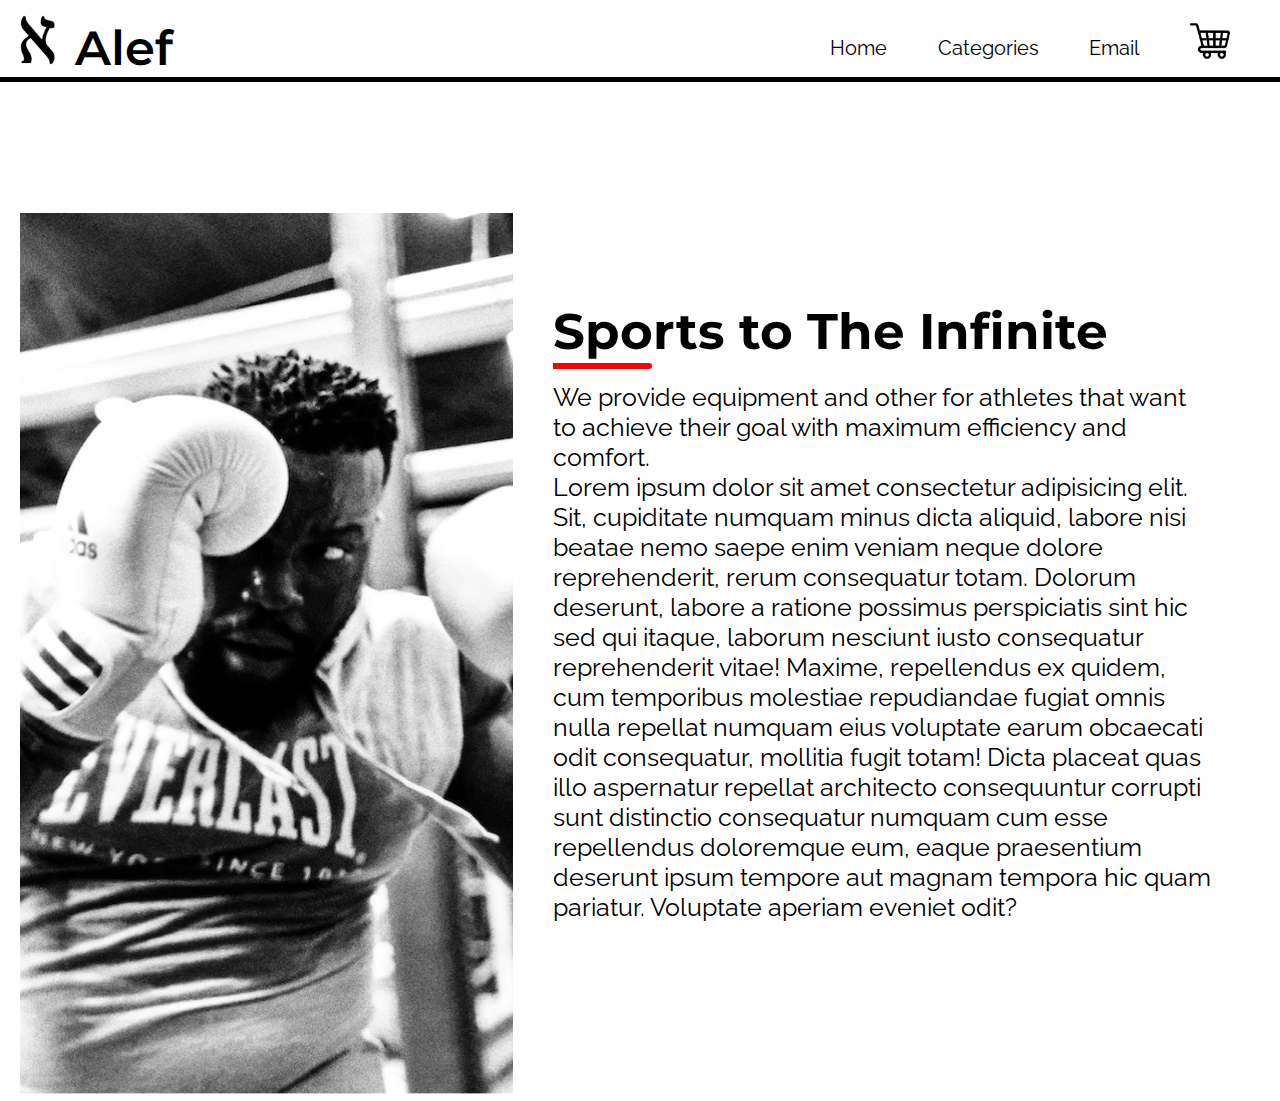
<file: index.html>
<!DOCTYPE html>
<html lang="en">
  <head>
    <meta charset="UTF-8" />
    <meta http-equiv="X-UA-Compatible" content="IE=edge" />
    <meta name="viewport" content="width=device-width, initial-scale=1.0" />
    <title>Alef</title>
    <script src="Cart.js"></script>
    <link rel="stylesheet" href="styles.css" />
  </head>
  <body>
    <nav class="navbar">
      <div class="logos">
        <img src="logos/alev.png" alt="logocoy" class="navlogo" />
        <p class="titlebar">Alef</p>
      </div>
      <div class="navul">
        <a href="#">Home</a>
        <a href="#">Categories</a>
        <a href="#">Email</a>
        <img
          src="img/shopping-cart.png"
          alt="cart.png"
          id="cartlogo"
          onclick="visi()"
        />
      </div>
    </nav>
    <div class="minicart-items container" id="pop">
      <div class="cart-row cart-titles">
        <h3 class="cart-column">Product</h3>
        <h3 class="cart-column">Name</h3>
        <h3 class="cart-column">Price</h3>
      </div>
      <div class="cart-row">
        <img src="img/saaaa.jpg" alt="" class="cart-img cart-column" />
        <p class="productname cart-column">Alt-Red</p>
        <p class="price cart-column">$29.99</p>
      </div>
      <div class="cart-row">
        <img src="img/INter.jpg" alt="" class="cart-img cart-column" />
        <p class="productname cart-column">70-Yunika</p>
        <p class="price cart-column">$15.50</p>
      </div>
      <div class="minicart-footer">
        <div class="Tprice">
          <h1>Total</h1>
          <h2 class="Resprice">$47.00</h2>
        </div>
        <div class="Fbuttons">
          <a href="#" class="whab">Checkout</a>
          <button class="whab btn-danger">Remove All</button>
        </div>
      </div>
    </div>
    <content>
      <div class="content-container">
        <img src="img/image 3.png" alt="img.png" />
        <div class="right-side">
          <h1>Sports to The Infinite</h1>
          <p>
            We provide equipment and other for athletes that want to achieve
            their goal with maximum efficiency and comfort.
          </p>
          <p>
            Lorem ipsum dolor sit amet consectetur adipisicing elit. Sit,
            cupiditate numquam minus dicta aliquid, labore nisi beatae nemo
            saepe enim veniam neque dolore reprehenderit, rerum consequatur
            totam. Dolorum deserunt, labore a ratione possimus perspiciatis sint
            hic sed qui itaque, laborum nesciunt iusto consequatur reprehenderit
            vitae! Maxime, repellendus ex quidem, cum temporibus molestiae
            repudiandae fugiat omnis nulla repellat numquam eius voluptate earum
            obcaecati odit consequatur, mollitia fugit totam! Dicta placeat quas
            illo aspernatur repellat architecto consequuntur corrupti sunt
            distinctio consequatur numquam cum esse repellendus doloremque eum,
            eaque praesentium deserunt ipsum tempore aut magnam tempora hic quam
            pariatur. Voluptate aperiam eveniet odit?
          </p>
        </div>
      </div>
    </content>
  </body>
</html>
</file>
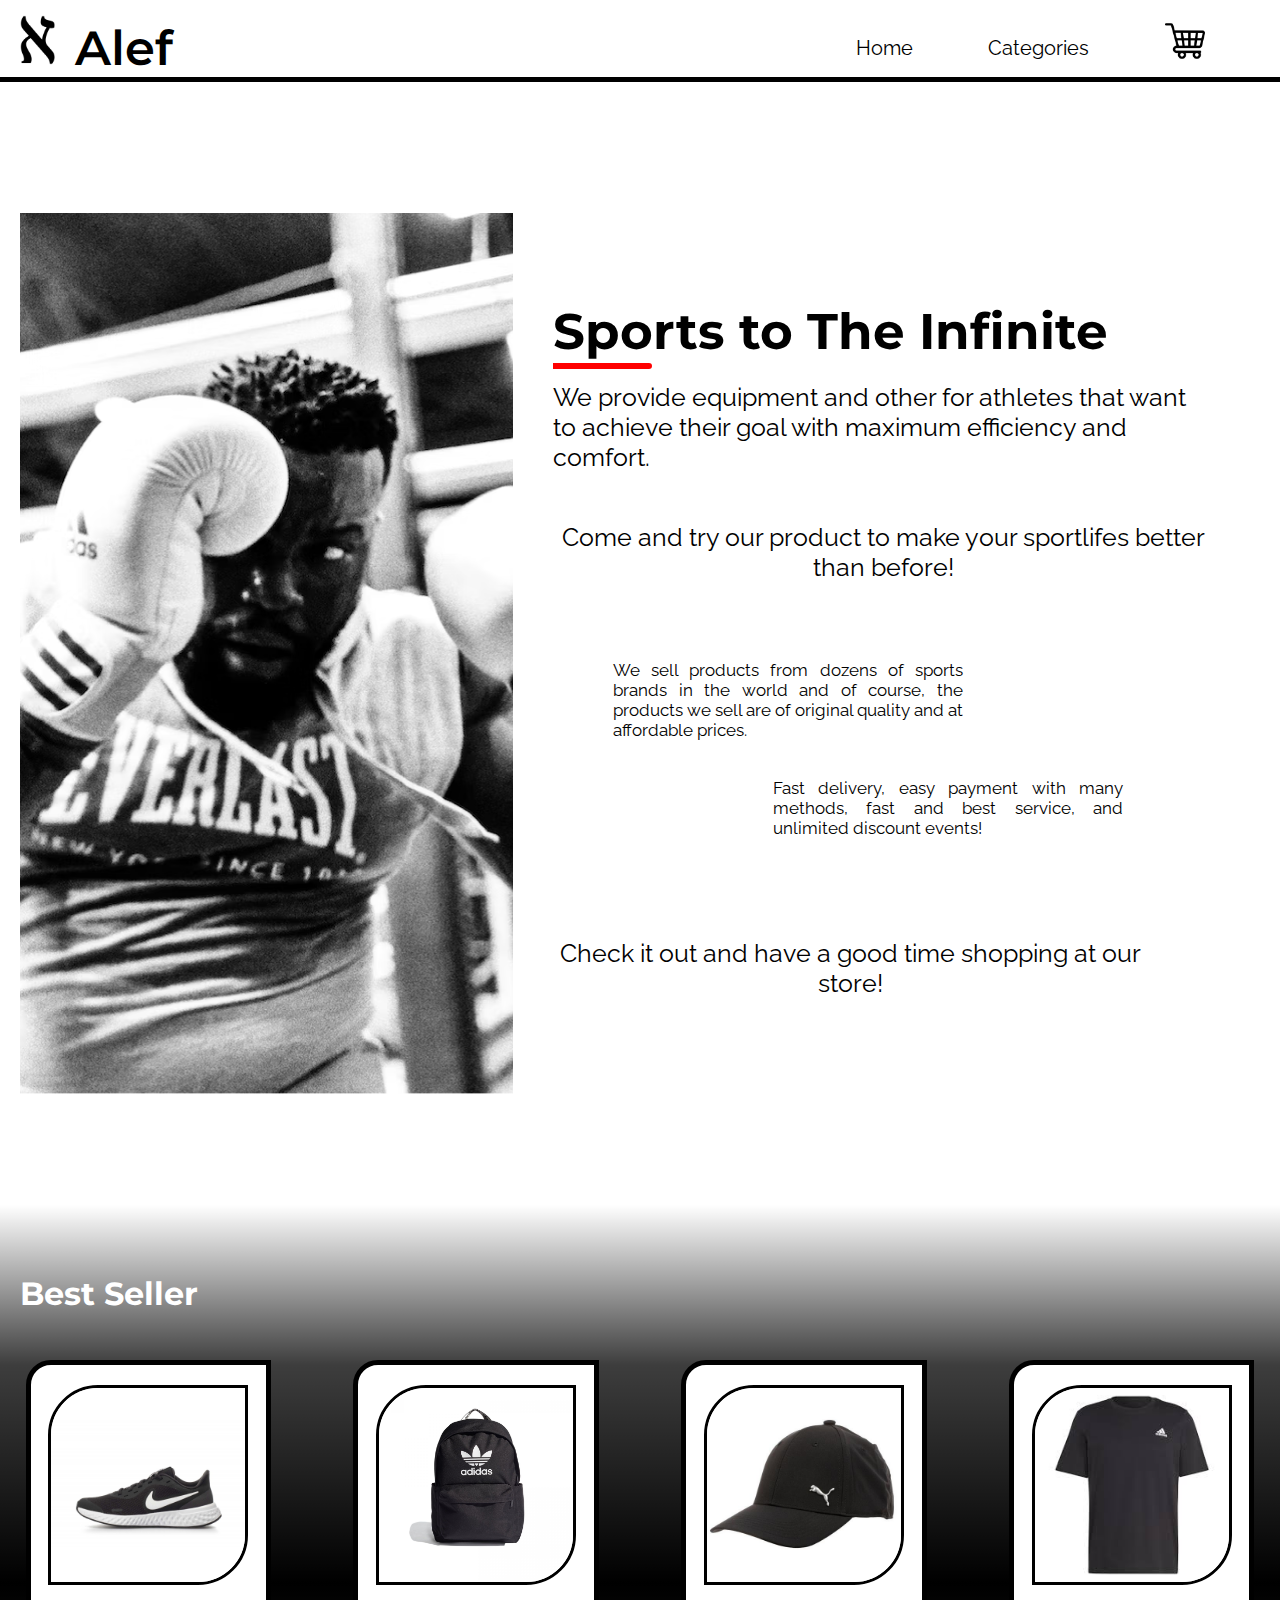
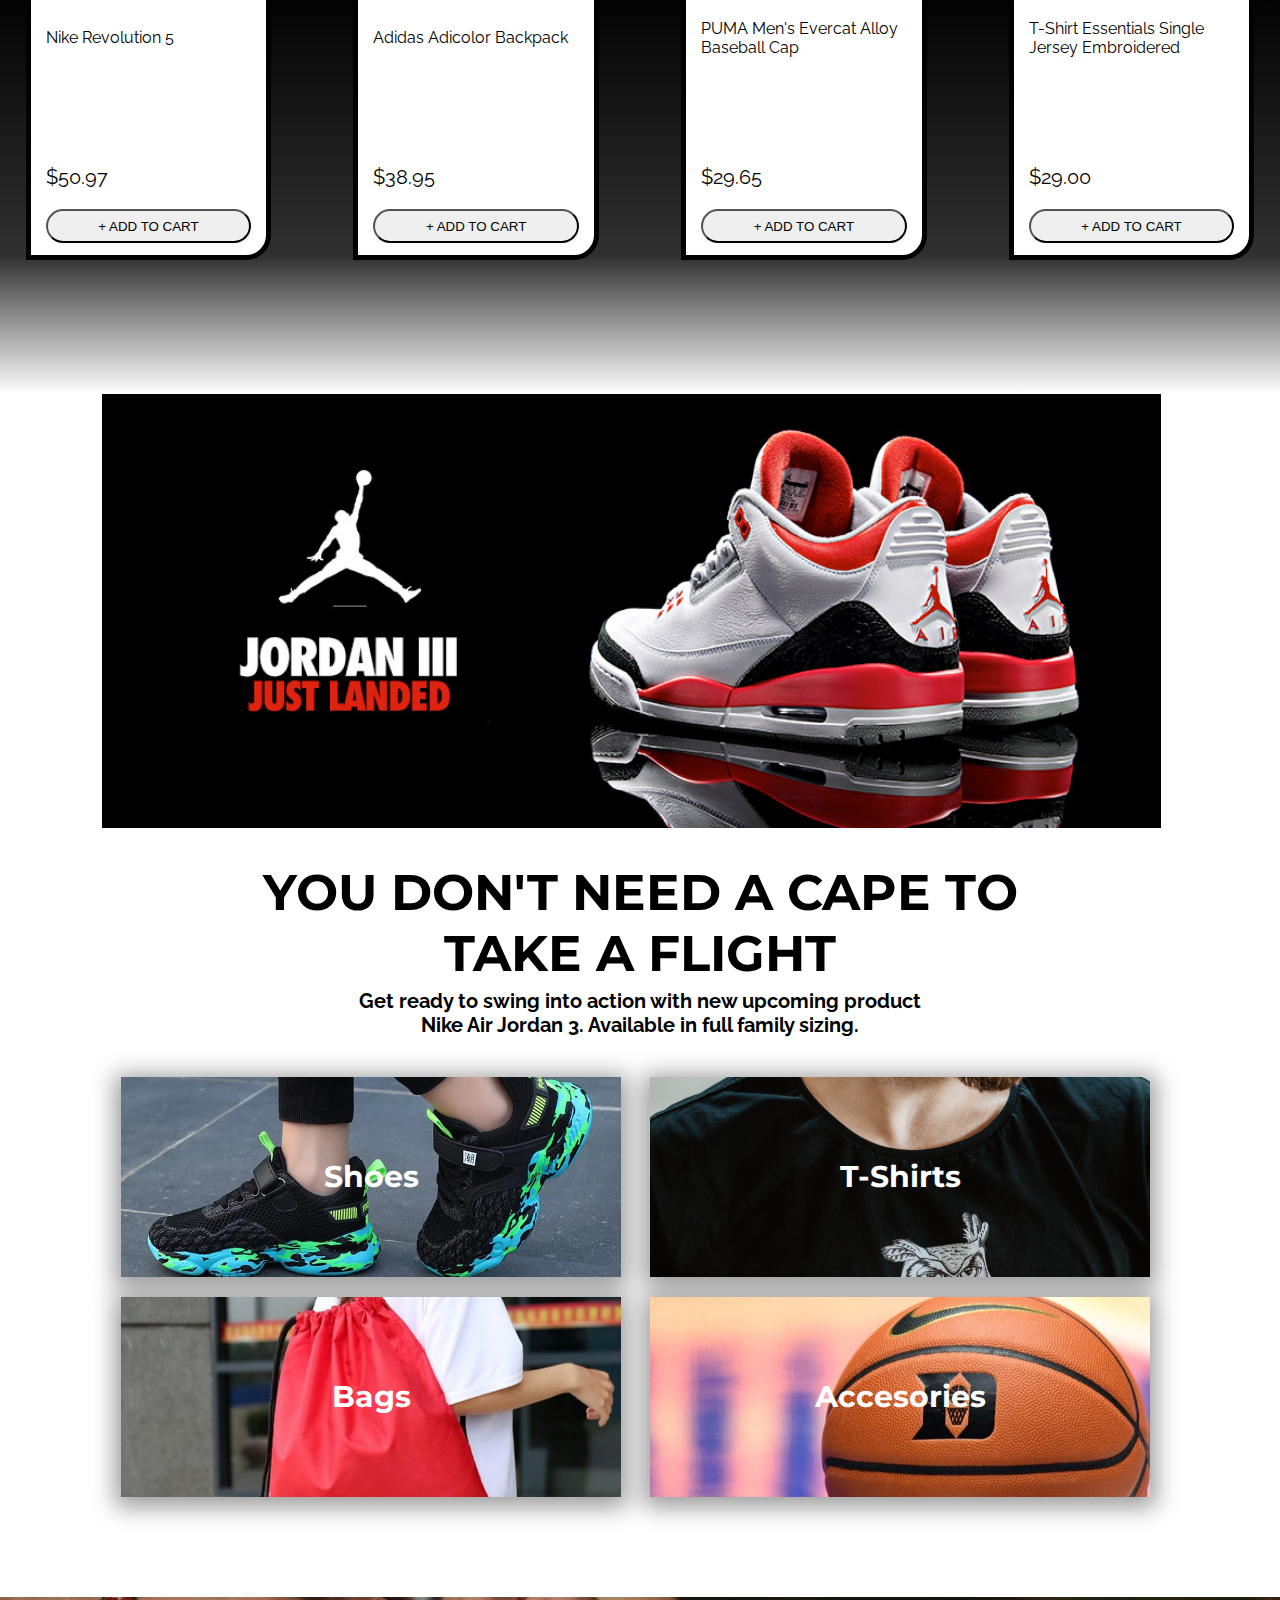
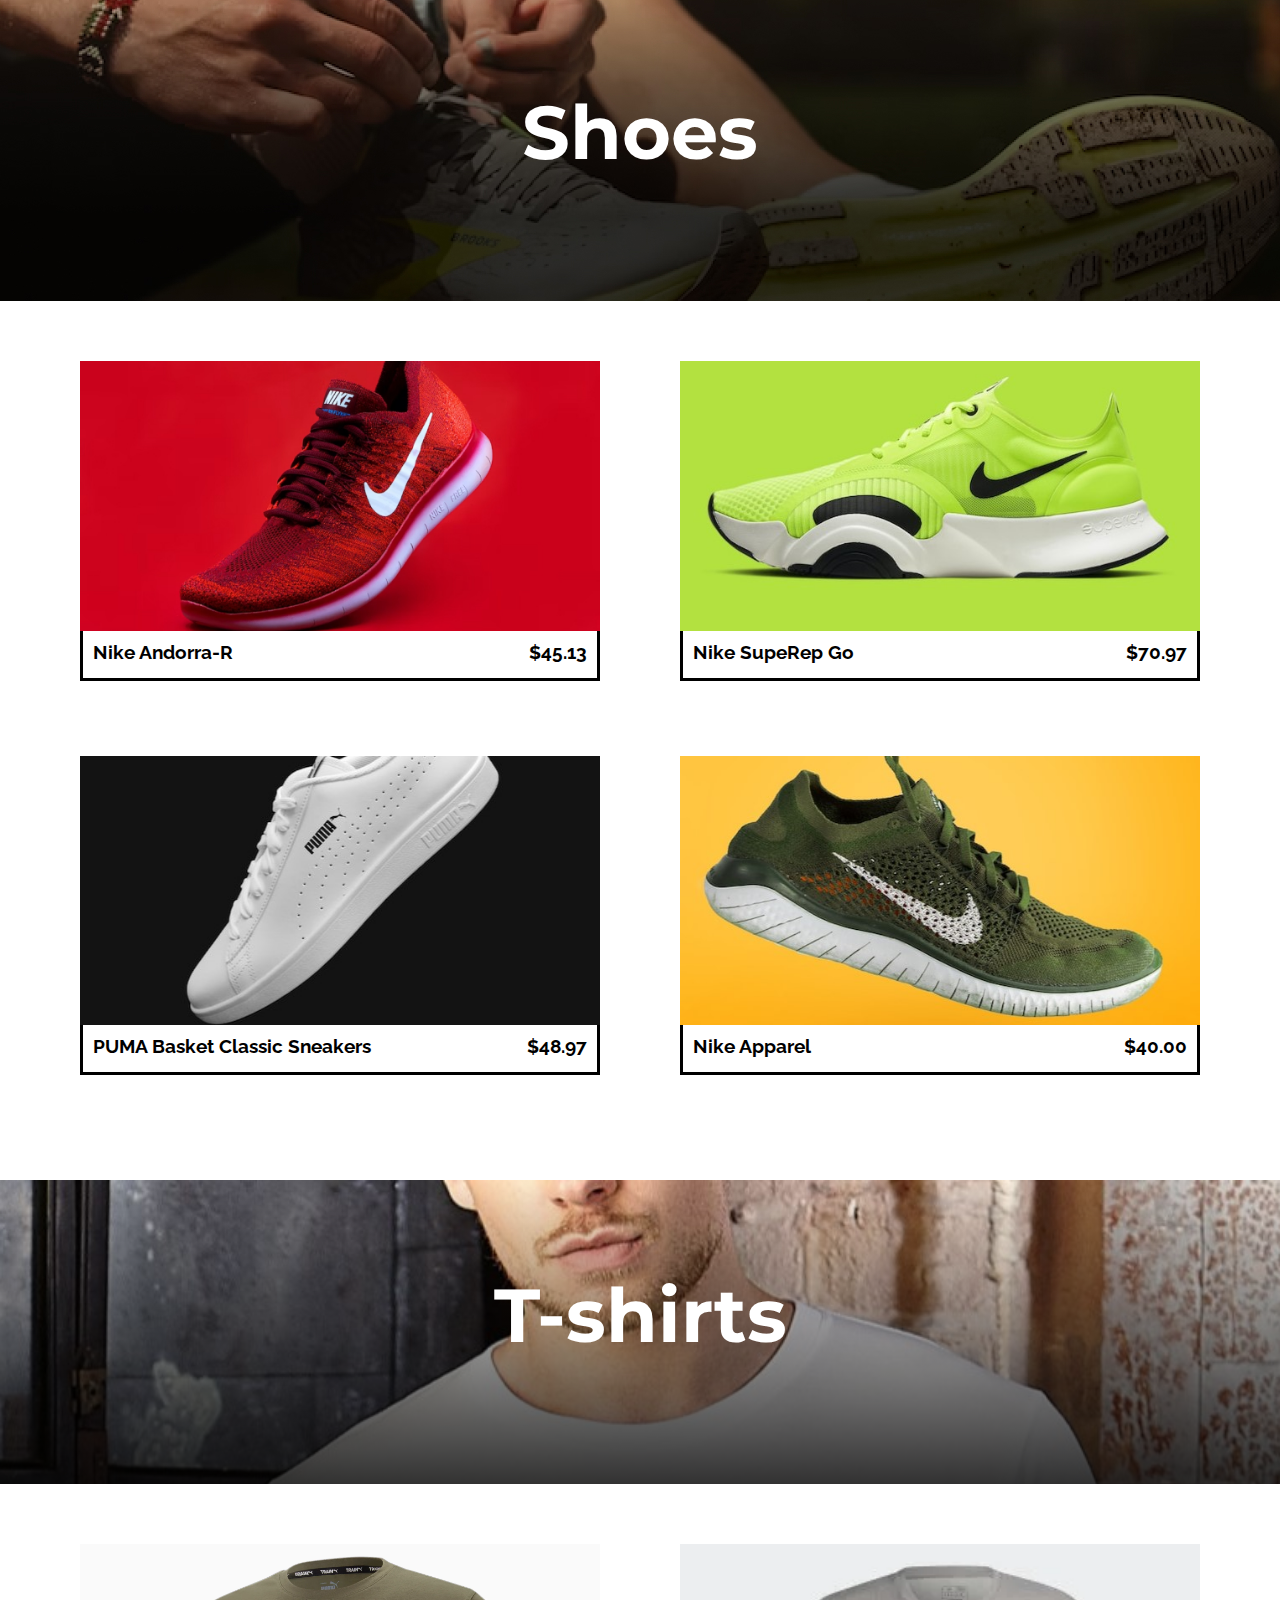
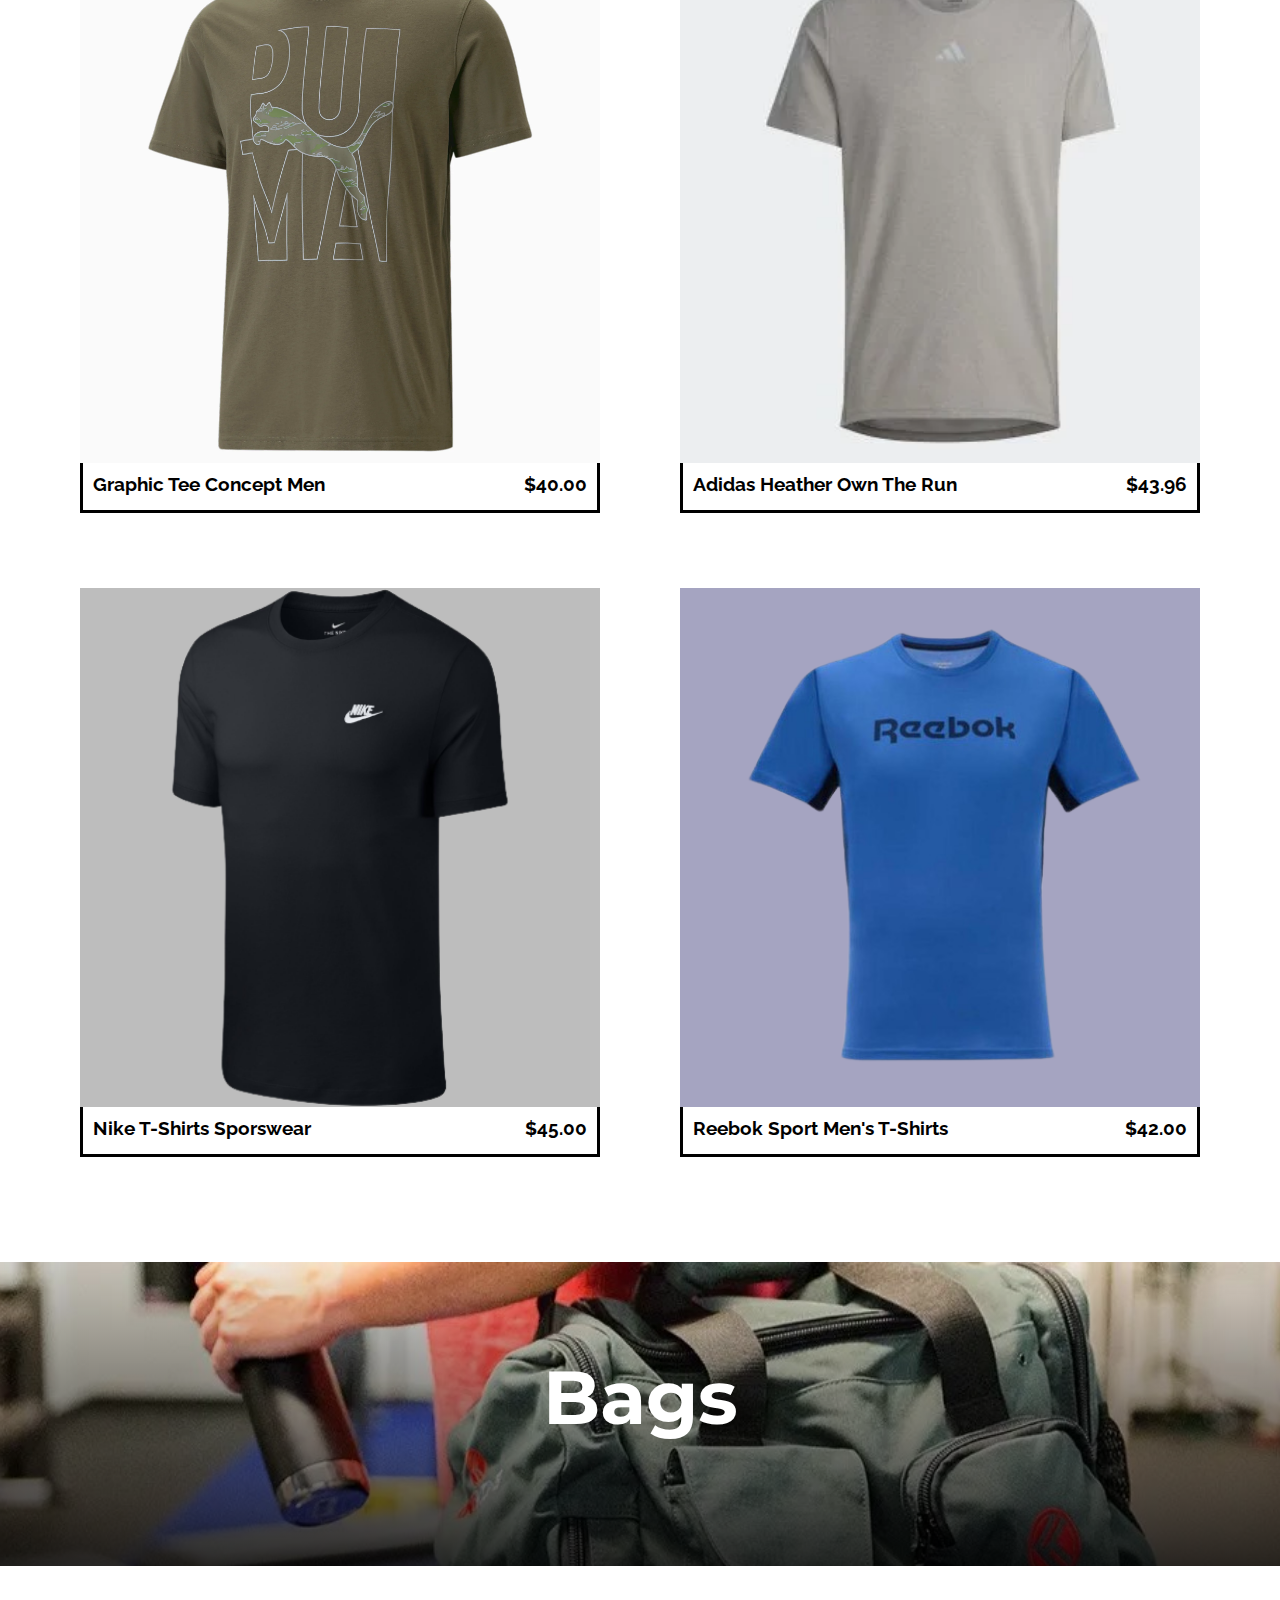
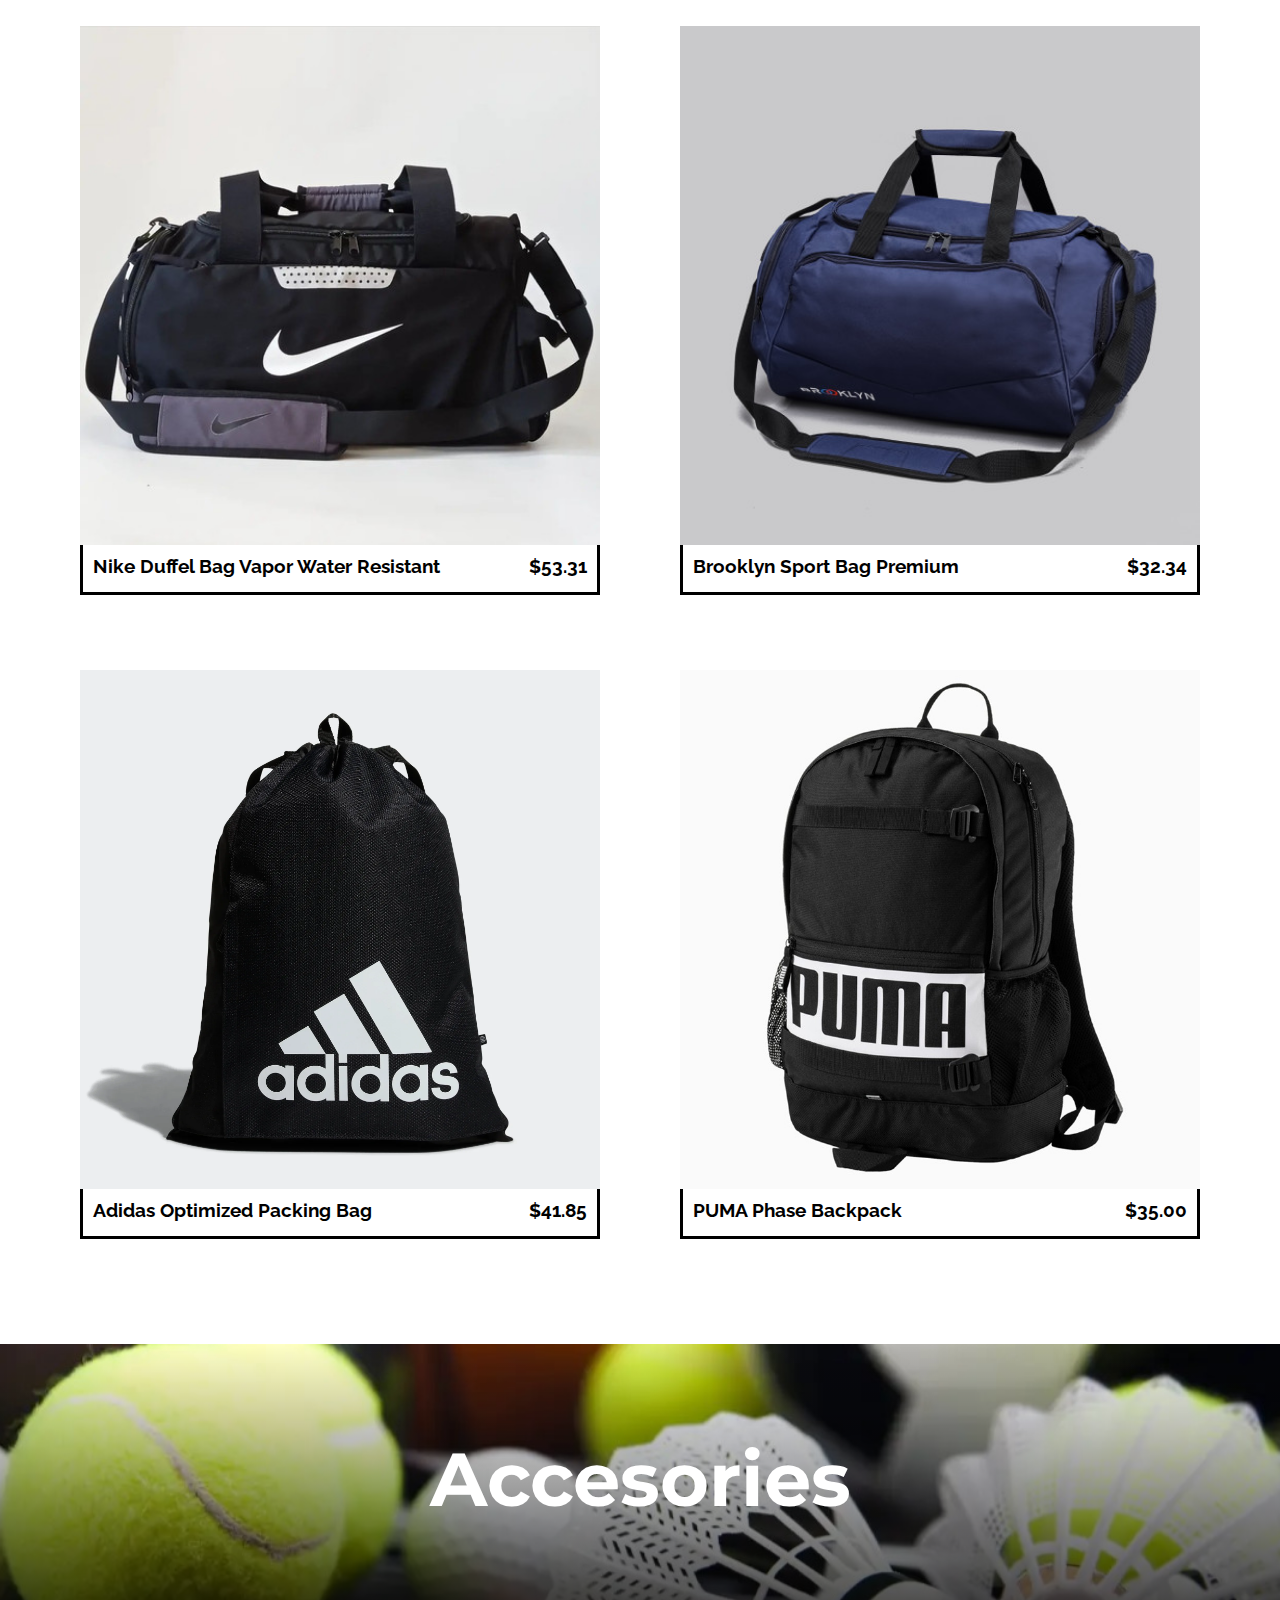
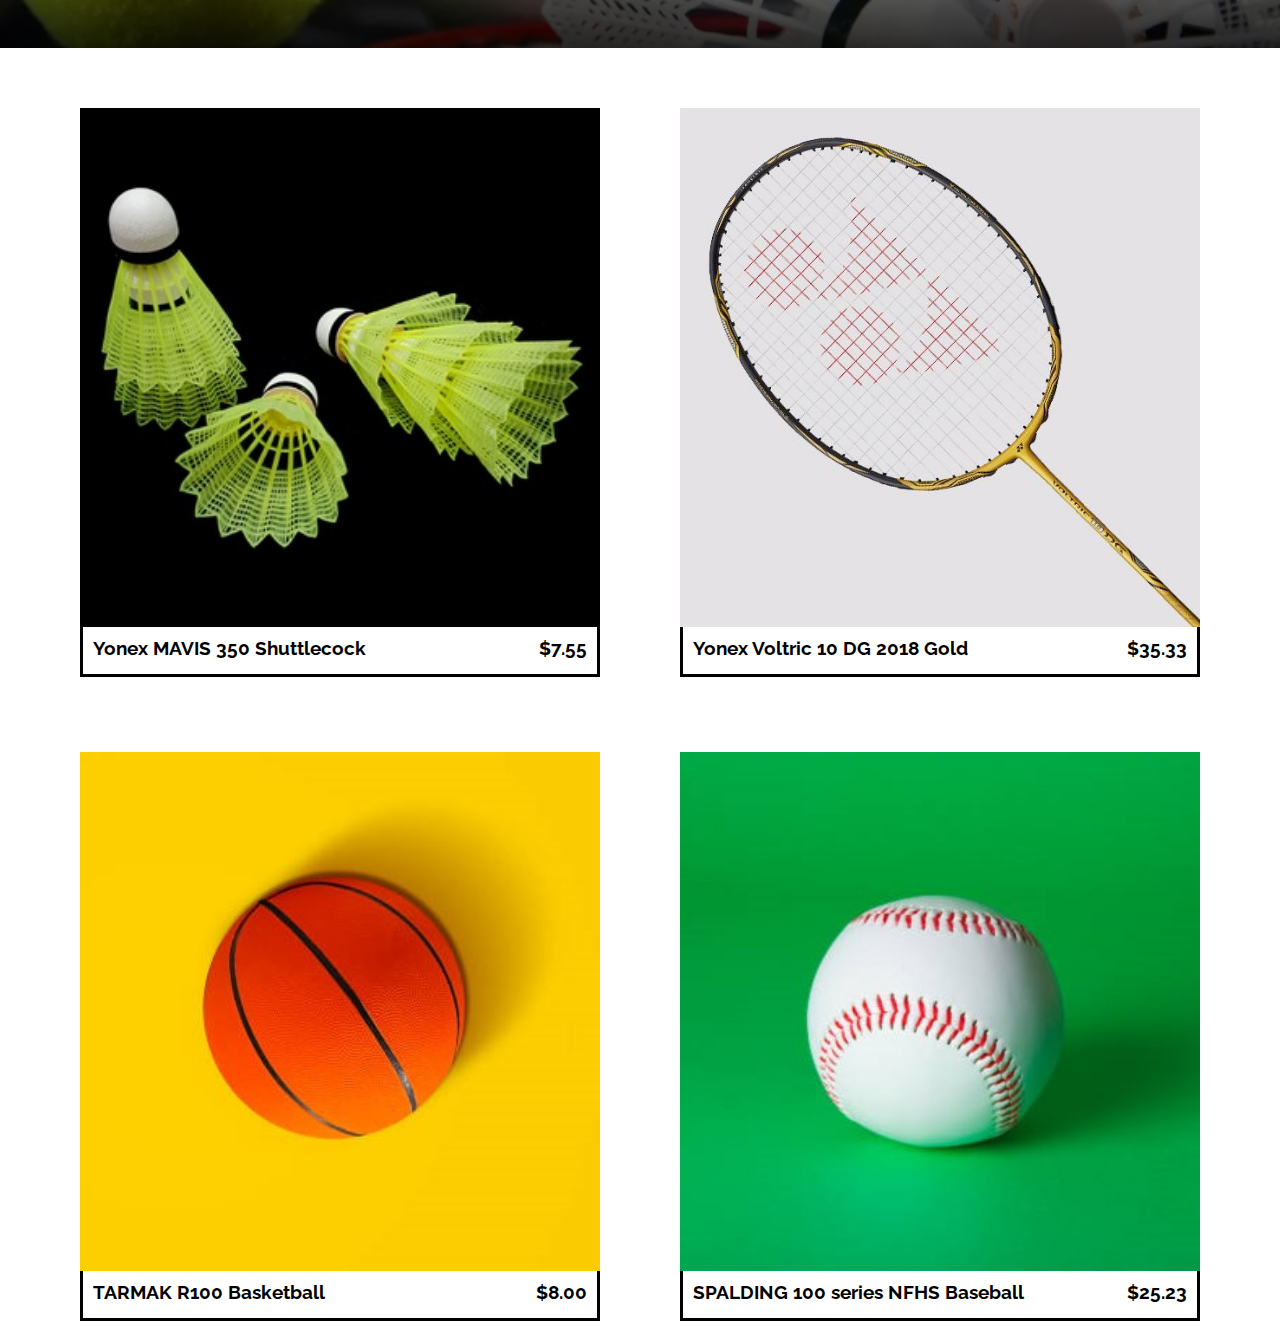
<file: pages/index.html>
<!DOCTYPE html>
<html lang="en">
  <head>
    <meta charset="UTF-8" />
    <meta http-equiv="X-UA-Compatible" content="IE=edge" />
    <meta name="viewport" content="width=device-width, initial-scale=1.0" />
    <title>Alef</title>
    <link rel="stylesheet" href="/styles.css" />
  </head>
  <body>
    <nav class="navbar">
      <div class="logos">
        <img src="/logos/alev.png" alt="logocoy" class="navlogo" />
        <p class="titlebar">Alef</p>
      </div>
      <div class="navul">
        <a href="#">Home</a>
        <a href="#">Categories</a>
        <img
          src="/img/shopping-cart.png"
          alt="cart.png"
          id="cartlogo"
          onclick="visi()" />
      </div>
    </nav>
    <div class="minicart-items container" id="pop">
      <div class="cart-rowTitle cart-titles">
        <h3 class="cart-column product-item">Product</h3>
        <h3 class="cart-column">Price</h3>
        <h3 class="cart-column">Quantity</h3>
      </div>
      <div class="cart-itemsz">
        <div class="cart-row">
          <div class="product-item">
            <img src="/img/saaaa.jpg" alt="" class="cart-img" />
            <p class="productname">Alt-Red</p>
          </div>
          <p class="price cart-column">$19.20</p>
          <div class="cart-buttonsz">
            <input
              type="number"
              name="item-quantity"
              id="item-quantity"
              class="item-quantity"
              value="1" />
            <button class="remove-item" id="remove-item">REMOVE</button>
          </div>
        </div>
        <div class="cart-row">
          <div class="product-item">
            <img src="/img/INter.jpg" alt="" class="cart-img" />
            <p class="productname">70-Yunika</p>
          </div>
          <p class="price cart-column">$15.50</p>
          <div class="cart-buttonsz">
            <input
              type="number"
              name="item-quantity"
              id="item-quantity"
              class="item-quantity"
              value="1" />
            <button class="remove-item" id="remove-item">REMOVE</button>
          </div>
        </div>
        <div class="cart-row">
          <div class="product-item">
            <img src="/img/saaaa.jpg" alt="" class="cart-img" />
            <p class="productname">Alt-Red</p>
          </div>
          <p class="price cart-column">$24.50</p>
          <div class="cart-buttonsz">
            <input
              type="number"
              name="item-quantity"
              id="item-quantity"
              class="item-quantity"
              value="1" />
            <button class="remove-item" id="remove-item">REMOVE</button>
          </div>
        </div>
      </div>
      <div class="minicart-footer">
        <div class="Tprice">
          <h1>Total</h1>
          <h2 class="Resprice">$0.00</h2>
        </div>
        <div class="Fbuttons">
          <a href="#" class="whab">Checkout</a>
          <button class="whab btn-danger">Remove All</button>
        </div>
      </div>
    </div>
    <div class="content-container">
      <img src="/img/image 3.png" alt="img.png" />
      <div class="right-side">
        <h1>Sports to The Infinite</h1>
        <p>
          We provide equipment and other for athletes that want to achieve their
          goal with maximum efficiency and comfort.
        </p>
        <p class="paragraf-top">
          Come and try our product to make your sportlifes better than before!
        </p>
        <br />
        <div class="paragraf-bottom">
          <p id="p1">
            We sell products from dozens of sports brands in the world and of
            course, the products we sell are of original quality and at
            affordable prices.
          </p>
          <br />
          <p id="p2">
            Fast delivery, easy payment with many methods, fast and best
            service, and unlimited discount events!
          </p>          
        </div>  
        <p class="paragraf-footer">
          Check it out and have a good time shopping at our store!
        </p>
      </div>
    </div>

    <div class="card">
      <h1>Best Seller</h1>
      <div class="card-container">
        <div class="card-item">
          <img
            src="/img/Nike Revolution 5.jpg"
            alt="nike.png"
            class="shop-item-image s-i-img" />
          <p class="title-card-column s-i-t">Nike Revolution 5</p>
          <div class="card-footer">
            <p class="price-card-column s-i-p">$50.97</p>
            <button class="shop-item-button s-i-b">+ ADD TO CART</button>
          </div>
        </div>
        <div class="card-item">
          <img
            src="/img/Adidas Adicolor Backpack.jpg"
            alt="adidas.png"
            class="shop-item-image s-i-img" />
          <p class="title-card-column s-i-t">Adidas Adicolor Backpack</p>
          <div class="card-footer">
            <p class="price-card-column s-i-p">$38.95</p>
            <button class="shop-item-button s-i-b">+ ADD TO CART</button>
          </div>
        </div>
        <div class="card-item">
          <img
            src="/img/PUMA Men's Evercat Alloy.jpg"
            alt="PUMA.png"
            class="shop-item-image" />
          <p class="title-card-column">PUMA Men's Evercat Alloy Baseball Cap</p>
          <div class="card-footer">
            <p class="price-card-column">$29.65</p>
            <button class="shop-item-button">+ ADD TO CART</button>
          </div>
        </div>
        <div class="card-item">
          <img
            src="/img/T-Shirt Essentials Single Jersey Embroidered Small Logo.jpg"
            alt=""
            class="shop-item-image" />
          <p class="title-card-column">
            T-Shirt Essentials Single Jersey Embroidered
          </p>
          <div class="card-footer">
            <p class="price-card-column">$29.00</p>
            <button class="shop-item-button">+ ADD TO CART</button>
          </div>
        </div>
      </div>
    </div>

    <div class="sponsor">
      <img src="/img/banner.jpg" alt="banner.png" class="banner" />
      <h2 class="title-sponsor">YOU DON'T NEED A CAPE TO TAKE A FLIGHT</h2>
      <p class="paragraf-sponsor">
        Get ready to swing into action with new upcoming product Nike Air Jordan
        3. Available in full family sizing.
      </p>
    </div>

    <div class="categories">
      <div class="categories-container shoes">
        <a href="#shoes" class="paragraf-categories">Shoes</a>
      </div>
      <div class="categories-container t-shirts">
        <a href="#tshirts" class="paragraf-categories">T-Shirts</a>
      </div>
      <div class="categories-container bags">
        <a href="#bags" class="paragraf-categories">Bags</a>
      </div>
      <div class="categories-container accesories">
        <a href="#accesories" class="paragraf-categories">Accesories</a>
      </div>
    </div>

    <!------------------------------------------ Cat-shoes ---------------------------------------------------->

    <div class="cat-header" id="shoes">
      <h3 class="title-header background-header-shoes">Shoes</h3>
    </div>
    <div class="cat-card">
      <div class="cat-card-container">
        <div class="image-gradient">
          <button id="Add" class="s-i-b">+</button>
          <img src="/img/Rectangle 49.jpg" class="s-i-img" alt="card.png" />
        </div>
        <div class="cat-bottom">
          <div class="left-side">
            <h3 class="cat-product-name s-i-t">Nike Andorra-R</h3>
          </div>
          <div class="right-side">
            <h3 class="cat-product-price s-i-p">$45.13</h3>
          </div>
        </div>
      </div>

      <div class="cat-card-container">
        <div class="image-gradient">
          <button id="Add" class="s-i-b">+</button>
          <img src="/img/nike supperep go.jpg" class="s-i-img" alt="card.png" />
        </div>
        <div class="cat-bottom">
          <div class="left-side">
            <h3 class="cat-product-name s-i-t">Nike SupeRep Go</h3>
          </div>
          <div class="right-side">
            <h3 class="cat-product-price s-i-p">$70.97</h3>
          </div>
        </div>
      </div>

      <div class="cat-card-container">
        <div class="image-gradient">
          <button id="Add" class="s-i-b">+</button>
          <img src="/img/puma basket classic sneaker.jpg" class="s-i-img" alt="card.png" />
        </div>
        <div class="cat-bottom">
          <div class="left-side">
            <h3 class="cat-product-name s-i-t">PUMA Basket Classic Sneakers</h3>
          </div>
          <div class="right-side">
            <h3 class="cat-product-price s-i-p">$48.97</h3>
          </div>
        </div>
      </div>

      <div class="cat-card-container">
        <div class="image-gradient">
          <button id="Add" class="s-i-b">+</button>
          <img src="/img/nike apparel.jpg" class="s-i-img" alt="card.png" />
        </div>
        <div class="cat-bottom">
          <div class="left-side">
            <h3 class="cat-product-name s-i-t">Nike Apparel</h3>
          </div>
          <div class="right-side">
            <h3 class="cat-product-price s-i-p">$40.00</h3>
          </div>
        </div>
      </div>
    </div>

    <!------------------------------------------ Cat-Tshirts ---------------------------------------------------->

    <div class="cat-header" id="tshirts">
      <h3 class="title-header background-header-tshirts">T-shirts</h3>
    </div>
    <div class="cat-card">
      <div class="cat-card-container">
        <div class="image-gradient">
          <button id="Add" class="s-i-b">+</button>
          <img
            src="/img/Kaus-Pria-Graphic-Concept.jpg"
            alt="card.png"
            id="cat-tshirts" 
            class="s-i-img"
            />
        </div>
        <div class="cat-bottom">
          <div class="left-side">
            <h3 class="cat-product-name s-i-t">Graphic Tee Concept Men</h3>
          </div>
          <div class="right-side">
            <h3 class="cat-product-price s-i-p">$40.00</h3>
          </div>
        </div>
      </div>

      <div class="cat-card-container">
        <div class="image-gradient">
          <button id="Add" class="s-i-b">+</button>
          <img
            src="/img/Adidas heather own the run.jpg"
            alt="card.png"
            id="cat-tshirts" 
            class="s-i-img"
            />
        </div>
        <div class="cat-bottom">
          <div class="left-side">
            <h3 class="cat-product-name s-i-t">Adidas Heather Own The Run</h3>
          </div>
          <div class="right-side">
            <h3 class="cat-product-price s-i-p">$43.96</h3>
          </div>
        </div>
      </div>

      <div class="cat-card-container">
        <div class="image-gradient">
          <button id="Add" class="s-i-b">+</button>
          <img
            src="/img/Nike tshirts sportswear.png"
            alt="card.png"
            id="cat-tshirts" 
            class="s-i-img"
            />
        </div>
        <div class="cat-bottom">
          <div class="left-side">
            <h3 class="cat-product-name s-i-t">Nike T-Shirts Sporswear</h3>
          </div>
          <div class="right-side">
            <h3 class="cat-product-price s-i-p">$45.00</h3>
          </div>
        </div>
      </div>

      <div class="cat-card-container">
        <div class="image-gradient">
          <button id="Add" class="s-i-b">+</button>
          <img
            src="/img/Reebok Sport Mens tshirts.png"
            alt="card.png"
            id="cat-tshirts" 
            class="s-i-img"
            />
        </div>
        <div class="cat-bottom">
          <div class="left-side">
            <h3 class="cat-product-name s-i-t">Reebok Sport Men's T-Shirts</h3>
          </div>
          <div class="right-side">
            <h3 class="cat-product-price s-i-p">$42.00</h3>
          </div>
        </div>
      </div>
    </div>

    <!------------------------------------------ Cat-Bags ---------------------------------------------------->

    <div class="cat-header" id="bags">
      <h3 class="title-header background-header-bags">Bags</h3>
    </div>
    <div class="cat-card">
      <div class="cat-card-container">
        <div class="image-gradient">
          <button id="Add" class="s-i-b">+</button>
          <img src="/img/nike bag.jpg" class="s-i-img" alt="card.png" />
        </div>
        <div class="cat-bottom">
          <div class="left-side">
            <h3 class="cat-product-name s-i-t">
              Nike Duffel Bag Vapor Water Resistant
            </h3>
          </div>
          <div class="right-side">
            <h3 class="cat-product-price s-i-p">$53.31</h3>
          </div>
        </div>
      </div>

      <div class="cat-card-container">
        <div class="image-gradient">
          <button id="Add" class="s-i-b">+</button>
          <img src="/img/brooklyn bag.jpg" class="s-i-img" alt="card.png" />
        </div>
        <div class="cat-bottom">
          <div class="left-side">
            <h3 class="cat-product-name s-i-t">Brooklyn Sport Bag Premium</h3>
          </div>
          <div class="right-side">
            <h3 class="cat-product-price s-i-p">$32.34</h3>
          </div>
        </div>
      </div>

      <div class="cat-card-container">
        <div class="image-gradient">
          <button id="Add" class="s-i-b">+</button>
          <img src="/img/adidas bag.jpg" class="s-i-img" alt="card.png" />
        </div>
        <div class="cat-bottom">
          <div class="left-side">
            <h3 class="cat-product-name s-i-t">Adidas Optimized Packing Bag</h3>
          </div>
          <div class="right-side">
            <h3 class="cat-product-price s-i-p">$41.85</h3>
          </div>
        </div>
      </div>

      <div class="cat-card-container">
        <div class="image-gradient">
          <button id="Add" class="s-i-b">+</button>
          <img src="/img/puma bag.jpg" class="s-i-img" alt="card.png" />
        </div>
        <div class="cat-bottom">
          <div class="left-side">
            <h3 class="cat-product-name s-i-t">PUMA Phase Backpack</h3>
          </div>
          <div class="right-side">
            <h3 class="cat-product-price s-i-p">$35.00</h3>
          </div>
        </div>
      </div>
    </div>

    <!------------------------------------------ Cat-Accesories ---------------------------------------------------->

    <div class="cat-header" id="accesories">
      <h3 class="title-header background-header-accesories">Accesories</h3>
    </div>
    <div class="cat-card">
      <div class="cat-card-container">
        <div class="image-gradient">
          <button id="Add" class="s-i-b">+</button>
          <img src="/img/yonex.jpg" class="s-i-img" alt="card.png" />
        </div>
        <div class="cat-bottom">
          <div class="left-side">
            <h3 class="cat-product-name s-i-t">Yonex MAVIS 350 Shuttlecock</h3>
          </div>
          <div class="right-side">
            <h3 class="cat-product-price s-i-p">$7.55</h3>
          </div>
        </div>
      </div>

      <div class="cat-card-container">
        <div class="image-gradient">
          <button id="Add" class="s-i-b">+</button>
          <img src="/img/yonex raket.jpg" class="s-i-img" alt="card.png" />
        </div>
        <div class="cat-bottom">
          <div class="left-side">
            <h3 class="cat-product-name s-i-t">Yonex Voltric 10 DG 2018 Gold</h3>
          </div>
          <div class="right-side">
            <h3 class="cat-product-price s-i-p">$35.33</h3>
          </div>
        </div>
      </div>

      <div class="cat-card-container">
        <div class="image-gradient">
          <button id="Add" class="s-i-b">+</button>
          <img src="/img/basketball 1.jpg" class="s-i-img" alt="card.png" />
        </div>
        <div class="cat-bottom">
          <div class="left-side">
            <h3 class="cat-product-name s-i-t">TARMAK R100 Basketball</h3>
          </div>
          <div class="right-side">
            <h3 class="cat-product-price s-i-p">$8.00</h3>
          </div>
        </div>
      </div>

      <div class="cat-card-container">
        <div class="image-gradient">
          <button id="Add" class="s-i-b">+</button>
          <img src="/img/bola kasti 1.jpg" class="s-i-img" alt="card.png" />
        </div>
        <div class="cat-bottom">
          <div class="left-side">
            <h3 class="cat-product-name s-i-t">SPALDING 100 series NFHS Baseball</h3>
          </div>
          <div class="right-side">
            <h3 class="cat-product-price s-i-p">$25.23</h3>
          </div>
        </div>
      </div>
    </div>

    <!-- kasi spasi gede sebelum script js ini! -->
    <script src="/Cart.js" async></script>
  </body>
</html>
</file>
<file: styles.css>
@import url("https://fonts.googleapis.com/css2?family=Montserrat:wght@400;500;600;700&family=Raleway:wght@500;600&display=swap");
*,
*::after,
*::before {
  box-sizing: border-box;
  margin: 0;
}
html {
  overflow-x: hidden;
  scroll-behavior: smooth;
}
:root {
  --title-font: "Montserrat", sans-serif;
  --scnd-font: "Raleway", sans-serif;
}
.cart-rowTitle {
  display: flex;
  justify-content: space-between;
}
.titlebar {
  font-size: 3rem;
  font-weight: 600;
}
.navlogo {
  height: 50px;
  position: relative;
  margin-right: 20px;
}

.navbar {
  margin-top: 15px;
  font-family: var(--title-font);
  display: flex;
  justify-content: space-between;
  border-bottom: 5px black solid;
  align-items: center;
}
.logos {
  margin-left: 20px;
  display: flex;
  align-items: baseline;
  justify-content: space-evenly;
}
a {
  text-decoration: none;
  color: black;
}
.navul {
  width: 500px;
  font-size: 20px;
  color: black;
  display: flex;
  font-family: var(--scnd-font);
  height: 20px;
  justify-content: space-evenly;
}

#cartlogo {
  height: 40px;
  cursor: pointer;
  transition: all 500ms ease-in-out;
  position: relative;
  bottom: 15px;
}

/*~~~~~~~~~~~~~content 1~~~~~~~~~~~~~~~~~~~*/

.content-container {
  display: flex;
  flex-direction: row;
  margin: 131px 0px 0px 20px;
}

.content-container .right-side {
  padding: 0px 0px 0px 40px;
  margin-top: 7%;
  max-width: 700px;
  z-index: -1;
}

.content-container img {
  width: 493px;
  height: 888px;
}

.content-container .right-side h1 {
  padding-bottom: 20px;
  font-size: 50px;
  font-family: var(--title-font);
  position: relative;
}

.content-container .right-side h1::after {
  content: "";
  border: solid;
  border-color: red;
  border-radius: 0px 100px 100px 0px;
  width: 15%;
  position: absolute;
  display: block;
  margin-top: 1px;
}

.content-container .right-side p {
  font-size: 25px;
  font-family: var(--scnd-font);
}

.content-container .right-side .paragraf-top {
  text-align: center;
  margin-top: 50px;
}

.content-container .right-side .paragraf-bottom {
  max-width: 350px;
  text-align: justify;
  position: relative;
  left: 60px;
  margin-top: 60px;
}

.content-container .right-side .paragraf-bottom #p1 {
  font-size: 17px;
}

.content-container .right-side .paragraf-bottom #p2 {
  font-size: 17px;
  position: relative;
  left: 160px;
  padding-top: 20px;
}

.content-container .right-side .paragraf-footer {
  text-align: center;
  margin-top: 100px;
  margin-right: 65px;
}

.card {
  height: 800px;
  font-family: var(--scnd-font);
  background: linear-gradient(
    180deg,
    rgba(0, 0, 0, 0) 1.34%,
    rgba(0, 0, 0, 0.76) 21.39%,
    rgba(0, 0, 0, 0.902222) 37.54%,
    #000000 48.64%,
    rgba(0, 0, 0, 0.813316) 82.69%,
    rgba(0, 0, 0, 0) 100%
  );
  z-index: -10000000000;
}

.card h1 {
  margin: 93px 0px 47px 20px;
  font-family: var(--title-font);
  padding-top: 80px;
  color: white;
}

.card-container {
  display: flex;
  justify-content: space-between;
  margin: 0px 0px 0px 20px;
  margin-inline: 2%;
}

.card .card-container img {
  width: 200px;
  align-self: center;
  border: solid black;
  border-radius: 50px 0px 50px 0px;
  margin-top: 20px;
}

.card-item {
  font-size: max(16px);
  display: flex;
  justify-content: space-between;
  flex-direction: column;
  width: 20%;
  height: max(500px);
  border: 5px solid black;
  border-radius: 25px 0px 25px 0px;
  background-color: white;
}

.card-item > :not(:first-child) {
  padding: 15px;
}

.card-item > :not(:nth-child(3)) {
  justify-content: space-between;
}

.title-card-column {
  margin-top: -50px;
  padding-right: 10px;
}

.shop-item-button {
  border-radius: 100px;
  width: 100%;
  height: 40%;
}

.price-card-column {
  font-size: 20px;
  align-self: baseline;
  justify-self: baseline;
}

/* Categories */

.card-footer > * {
  margin-block: 10px;
}

.sponsor {
  margin-inline: 8%;
}

.banner {
  width: 28cm;
}

.title-sponsor {
  margin: auto;
  font-size: 50px;
  width: 800px;
  text-align: center;
  padding-top: 30px;
  font-family: var(--title-font);
}

.paragraf-sponsor {
  margin: auto;
  font-size: 20px;
  width: 600px;
  text-align: center;
  padding-top: 5px;
  font-weight: 700;
  font-family: var(--scnd-font);
}
.paragraf-categories {
  font-weight: 700;
  font-size: 30px;
  color: white;
}
.categories {
  margin-top: 40px;
  justify-content: center;
  display: grid;
  grid-template-columns: repeat(2, 509px);
  gap: 20px;
  font-family: var(--title-font);
}

.categories-container {
  display: grid;
  place-items: center;
  width: 500px;
  height: 200px;
  box-shadow: 0px 4px 22px 6px rgba(0, 0, 0, 0.4);
}

.shoes {
  background-image: url("/img/shoe.jpeg");
  background-size: cover;
  background-repeat: no-repeat;
}

.t-shirts {
  background-image: url("img/t-shirt\ categories.jpg");
  background-size: cover;
  background-repeat: no-repeat;
}

.bags {
  background-image: url("img/categories\ bag.jpg");
  background-size: cover;
  background-repeat: no-repeat;
}

.accesories {
  background-image: url("img/categories\ accessories.jpg");
  background-size: cover;
  background-repeat: no-repeat;
}

.image-categories {
  width: 500px;
}

/* Categories */

/* Cart */

.cart-img {
  border-radius: 20px;
  border: 2px black solid;
  width: 100px;
  height: 75px;
}

.minicart-items {
  display: block;
  position: absolute;
  border-radius: 25px;
  background-color: #eeecec;
  left: 35%;
  top: 15%;
  width: 65%;
  visibility: hidden;
  padding: 2rem;
  border: 5px black solid;
  font-family: var(--scnd-font);
  transition: all 1s ease-out;
  animation: Fadeout 1s;
}
.cart-itemsz {
  display: flex;
  flex-direction: column;
  justify-content: space-between;
  padding-top: 0;
}
.minicart-items.show {
  visibility: visible;
  animation: Fadein 2s both;
  z-index: 1;
}
.minicart-items > :not(:last-child) {
  border-bottom: 2px black solid;
  margin: 0em 0em 2em 0em;
}

@keyframes Fadeout {
  from {
    opacity: 1;
  }
  to {
    opacity: 0;
  }
}
@keyframes Fadein {
  from {
    opacity: 0;
  }
  to {
    opacity: 1;
  }
}
.cart-row {
  font-size: 20px;
  display: flex;
  justify-content: space-between;
  padding-top: 1rem;
  align-items: center;
}
.cart-row > :nth-child(2) {
  width: 50px;
}

.cart-column {
  align-items: center;
}
.minicart-footer > * {
  margin: 2em 0em 2em 0em;
}
.Tprice {
  display: flex;
  justify-content: space-between;
}
.Fbuttons > * {
  margin-inline: 2rem;
}
.Fbuttons {
  display: flex;
  justify-content: center;
  align-items: center;
}
.whab {
  font-weight: 600;
  color: white;
  text-decoration: none;
  padding: 12px 26px 12px 26px;
  background-color: black;
}

#cartlogo.cow {
  transition: 500ms all ease-in-out;
  padding-inline: 10px;
  padding-inline-end: 11px;
  height: 43px;
  border: black 2px solid;
}

.product-item {
  display: flex;
  align-items: center;
  align-self: self-start;
}
.product-item > :first-child {
  margin-right: 20px;
}
.cart-buttonsz {
  display: flex;
}
.cart-buttonsz > * {
  margin-inline: 5px;
}
.cart-buttonsz input {
  width: 30px;
}

.remove-item {
  color: white;
  border: none;
  cursor: pointer;
  background-color: red;
  font-style: var(--scnd-font);
  font-weight: 700;
  padding: 5px;
}
/* Cart */

/* ~~~~~~~~~~~~~~~~~~~Cat-shoes~~~~~~~~~~~~~~~~~~~~~ */

.cat-header {
  display: grid;
  justify-content: center;
  color: white;
  font-family: var(--title-font);
  font-size: 64px;
  text-align: center;
  margin-top: 100px;
}

.background-header-shoes {
  background-image: url(img/Rectangle\ 45.jpg);
  background-size: cover;
  background-repeat: no-repeat;
  height: 304px;
  width: 1440px;
  padding-top: 90px;
}

.background-header-bags {
  background: linear-gradient(
      360deg,
      rgba(0, 0, 0, 0.8) 0%,
      rgba(0, 0, 0, 0) 100%
    ),
    url(img/cat-bags.jpg);
  background-size: cover;
  background-repeat: no-repeat;
  height: 304px;
  width: 1440px;
  padding-top: 90px;
}

.background-header-tshirts {
  background: linear-gradient(
      360deg,
      rgba(0, 0, 0, 0.8) 0%,
      rgba(0, 0, 0, 0) 100%
    ),
    url(img/cat-thirts.jpg);
  background-size: cover;
  background-repeat: no-repeat;
  height: 304px;
  width: 1440px;
  padding-top: 90px;
}

.background-header-accesories {
  background: linear-gradient(
      360deg,
      rgba(0, 0, 0, 0.8) 0%,
      rgba(0, 0, 0, 0) 100%
    ),
    url(img/cat-accesories.jpg);
  background-size: cover;
  background-repeat: no-repeat;
  height: 304px;
  width: 1440px;
  padding-top: 90px;
}

.cat-card {
  display: grid;
  grid-template-columns: repeat(2, 530px);
  place-items: center;
  justify-content: center;
  margin-top: 60px;
  gap: 70px;
}

.image-gradient {
  position: relative;
  overflow: hidden;
}
.cat-card-container img {
  transition: 1s all;
  width: 520px;
}

.cat-card-container .image-gradient:hover img {
  transform: scale(1.2);
  transition: ease-out 1s;
}

.cat-card-container .image-gradient button {
  position: absolute;
  top: 50%;
  left: 50%;
  transform: translate(-50%, -50%);
  background: none;
  border: none;
  opacity: 0;
  z-index: 1;
}
#Add {
  cursor: pointer;
}

.image-gradient:hover::after {
  content: "";
  position: absolute;
  left: 0;
  top: 0;
  width: 100%;
  height: 100%;
  background: linear-gradient(
    360deg,
    rgba(0, 0, 0, 0.8) 0%,
    rgba(0, 0, 0, 0) 100%
  );
}

.cat-card-container .image-gradient:hover button {
  opacity: 1;
  font-size: 70px;
  color: white;
}

.cat-bottom {
  background-color: white;
  border: 3px solid black;
  border-top: 0;
  height: 50px;
  position: relative;
  top: -5px;
  padding: 10px;
  font-family: var(--scnd-font);
}

.right-side {
  float: right;
}

.left-side {
  float: left;
}
</file>
